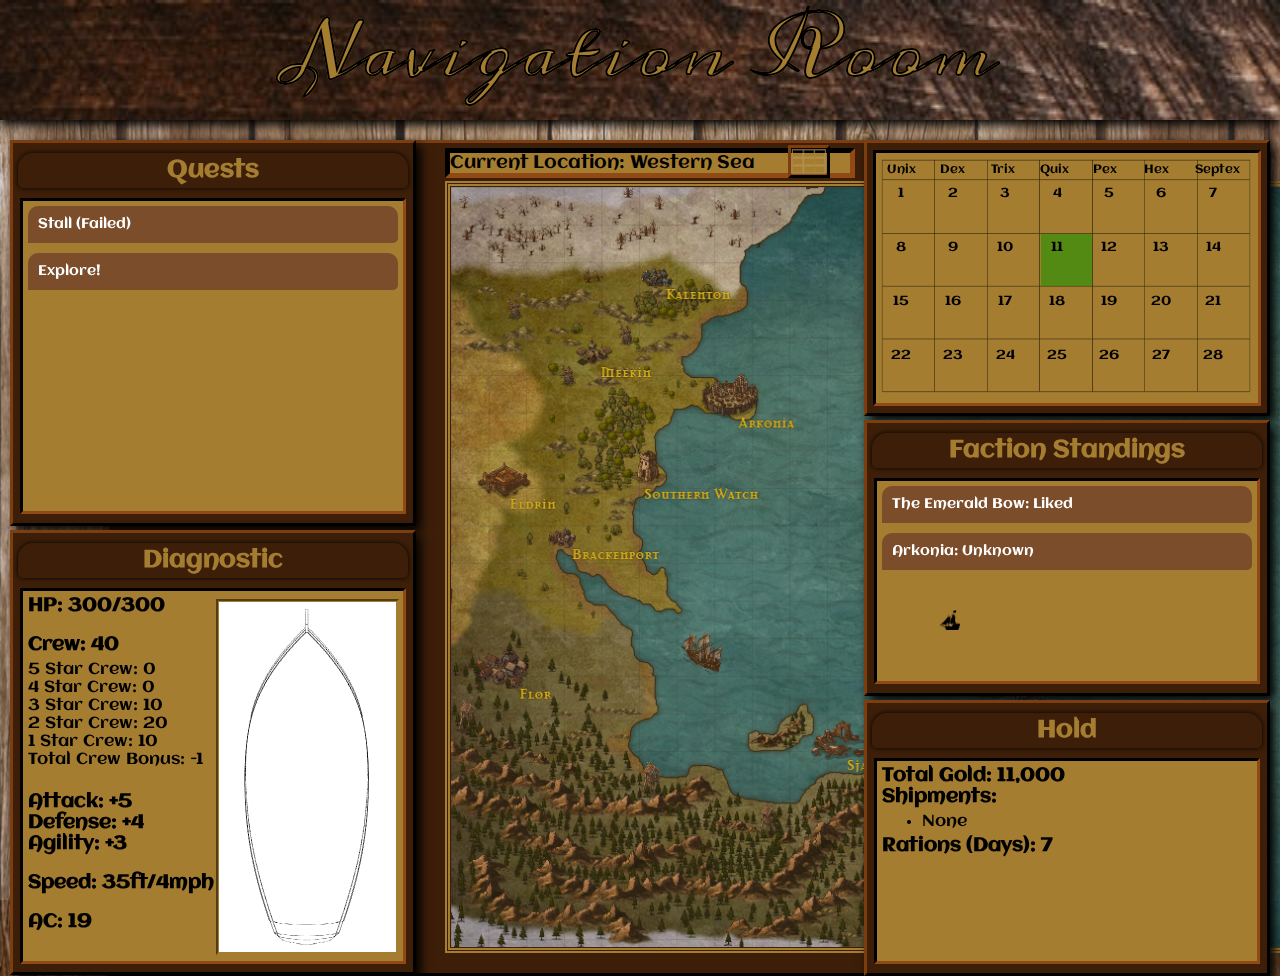
<file: index.html>
<!DOCTYPE html>
<html lang="en">
<head>
	<meta charset="utf-8"/>
	<title>Navigation Room</title>
	<link rel="stylesheet" href="styles.css">
	<link href="https://fonts.googleapis.com/css?family=Aclonica|Meddon" rel="stylesheet">
	<link rel="icon" type="image/png" sizes="32x32" href="favicon-32x32.png">
</head>
<body>
	<script>
		function map1(){
			document.getElementById("map").src="Map1.jpg";
			document.getElementById("raven").style.display="none";
			document.getElementById("marker").style.display="none";
		}
		function map2(){
			document.getElementById("map").src="Map2.jpg";
			document.getElementById("raven").style.display="none";
			document.getElementById("marker").style.display="none";
		}
		function map3(){
			document.getElementById("map").src="Map3.jpg";
			document.getElementById("raven").style.display="none";
			document.getElementById("marker").style.display="none";
		}
		function map4(){
			document.getElementById("map").src="Map4.jpg";
			document.getElementById("raven").style.display="initial";
			document.getElementById("marker").style.display="initial";
		}
		function map5(){
			document.getElementById("map").src="Map5.jpg";
			document.getElementById("raven").style.display="none";
			document.getElementById("marker").style.display="none";
		}
		function map6(){
			document.getElementById("map").src="Map6.jpg";
			document.getElementById("raven").style.display="none";
			document.getElementById("marker").style.display="none";
		}
		function map7(){
			document.getElementById("map").src="Map7.jpg";
			document.getElementById("raven").style.display="none";
			document.getElementById("marker").style.display="none";
		}
		function map8(){
			document.getElementById("map").src="Map8.jpg";
			document.getElementById("raven").style.display="none";
			document.getElementById("marker").style.display="none";
		}
		function map9(){
			document.getElementById("map").src="Map9.jpg";
			document.getElementById("raven").style.display="none";
			document.getElementById("marker").style.display="none";
		}
		function myFunction() {
			document.getElementById("quest1").classList.toggle("show");
		}
		function myFunction2() {
			document.getElementById("quest2").classList.toggle("show");
		}
		function myFunction3() {
			document.getElementById("faction1").classList.toggle("show");
		}
		function myFunction4() {
			document.getElementById("faction2").classList.toggle("show");
		}

		window.onclick = function(event) {
			if (!event.target.matches('.dropbtn')) {

			var dropdowns = document.getElementsByClassName("dropdown-content");
			var i;
				for (i = 0; i < dropdowns.length; i++) {
					var openDropdown = dropdowns[i];
						if (openDropdown.classList.contains('show')) {
							openDropdown.classList.remove('show');
					}	
				}
			}
		}
	</script>
	<div id= "header">
			<h1>Navigation Room</h1>
	</div>
	<div id="content"></div>
	<div id="mapbox">
		<p>Current Location: Western Sea</p>
		<div class="w3-dropdown-hover">
			<button class="w3-button"></button>
			<div class="w3-dropdown-content">
				<input type="image" id="one" title="Northwestern Sea" onclick="map1()" src="disabled.jpg" disabled>
				<input type="image" id="two" title="Northern Sea"onclick="map2()" src="disabled.jpg" disabled>
				<input type="image" id="three" title="Northeastern Sea" onclick="map3()" src="disabled.jpg" disabled>
				<input type="image" id="four" title="Western Sea" onclick="map4()" src="Map4.jpg">
				<input type="image" id="five" title="Central Sea" onclick="map5()" src="disabled.jpg" disabled>
				<input type="image" id="six" title="Eastern Sea" onclick="map6()" src="disabled.jpg" disabled>
				<input type="image" id="seven" title="Southwestern Sea" onclick="map7()" src="disabled.jpg" disabled>
				<input type="image" id="eight" title="Southern Sea" onclick="map8()" src="disabled.jpg" disabled>
				<input type="image" id="nine" title="Southeastern Sea" onclick="map9()" src="disabled.jpg" disabled>
			</div>
		</div>
		
		<img id="map" src="Map4.jpg">
		<div id="raven" title="The Raven"></div>
	</div>
	<div id="quests">
		<h2>Quests</h2>
		<div id="questsbg">
			<nav>
				<div class="dropdown">
					<button onclick="myFunction1()" class="dropbtn">Stall &#40;Failed&#41;</button>
					<div id="quest1" class="dropdown-content">
						<p>Stop the Arkonian officers from leaving the tavern so the rebels can steal their ships unnoticed.</p>
					</div>
				</div>
				<div class="dropdown">
					<button onclick="myFunction2()" class="dropbtn">Explore!</button>
					<div id="quest2" class="dropdown-content">
						<p>Travel the seas to find adventure, glory, and loot!</p>
					</div>
				</div>					
			</nav>
		</div>
	</div>
	<div id="diagnostic">
		<h2>Diagnostic</h2>
		<div id="diagnosticbg">
			<h3>HP: 300/300</h3><br>
			<h3>Crew: 40</h3>
				<ul>
					<li>5 Star Crew: 0</li>
					<li>4 Star Crew: 0</li>
					<li>3 Star Crew: 10</li>
					<li>2 Star Crew: 20</li>
					<li>1 Star Crew: 10</li>
					<li>Total Crew Bonus: -1</li>
				</ul><br>
			<h3>Attack: +5</h3>
			<h3>Defense: +4</h3>
			<h3>Agility: +3</h3><br>
			<h3>Speed: 35ft/4mph</h3><br>
			<h3>AC: 19</h3>
			<img src="ravenhealth.gif">
			<div id="issueforeport"></div><div id="issueforemid"></div><div id="issueforeboard"></div>
			<div id="issueport"></div><div id="issuemid"></div><div id="issueboard"></div>
			<div id="issueaftport"></div><div id="issueaftmid"></div><div id="issueaftboard"></div>
		</div>
	</div>
	<div id="calendar">
		<div id="calendarbg">
		<div id="first">
			<ul>
				<li>Unix</li>
				<li>Dex</li>
				<li>Trix</li>
				<li>Quix</li>
				<li>Pex</li>
				<li>Hex</li>
				<li>&nbsp;Septex</li>
			</ul>
		</div>
		<div id="number">
			<ul>
				<li>1</li>
				<li>2</li>
				<li>3</li>
				<li>4</li>
				<li>5</li>
				<li>6</li>
				<li>7</li>
			</ul><br>
			<ul>
				<li>8</li>
				<li>9</li>
				<li>10</li>
				<li>11</li>
				<li>12</li>
				<li>13</li>
				<li>14</li>
			</ul><br>
			<ul>
				<li>15</li>
				<li>16</li>
				<li>17</li>
				<li>18</li>
				<li>19</li>
				<li>20</li>
				<li>21</li>
			</ul><br>
			<ul>
				<li>22</li>
				<li>23</li>
				<li>24</li>
				<li>25</li>
				<li>26</li>
				<li>27</li>
				<li>28</li>
			</ul>
		</div>
		<div id="today"></div>
		<img src="calendar.png">
		</div>
	</div>
	<div id="relations">
		<h2>Faction Standings</h2>
		<div id="relationsbg">
			<nav>
				<div class="dropdown">
					<button onclick="myFunction3()" class="dropbtn">The Emerald Bow: Liked</button>
					<div id="faction1" class="dropdown-content">
						<p>Employer and benefactor of this voyage.<br>
						   Recent events: Hiring &#40;Liked&#41;</p>
					</div>
				</div>
				<div class="dropdown">
					<button onclick="myFunction4()" class="dropbtn">Arkonia: Unknown</button>
					<div id="faction2" class="dropdown-content">
						<p>Largest remaining empire in the region.<br>
						   Recent events: Assault &#40;Unknown&#41;</p>
					</div>
				</div>					
			</nav>
		</div>
		
	</div>
	<div id="loot">
		<h2>Hold</h2>
		<div id="lootbg">
			<h3>Total Gold: 11,000</h3>
			<h3>Shipments:</h3>
				<ul>
					<li>None</li>
				</ul>
			<h3>Rations &#40;Days&#41;: 7</h3>
		</div>
	</div>
 

</body>
</file>
<file: styles.css>
@charset "utf-8";
/* CSS Document */

h1{
	color: #A57D31;
	line-height: 20px;
	font-size: 400%;
}
p{
	line-height: 17px;
}
h3{
	margin-top: 0px;
	margin-bottom: 0px;
}
#header{
	background-image: url("plank_header.jpg");
	background-repeat: no-repeat;
	backgrount-position: center;
	background-size: 2000px 2000px;
	margin: 0;
	width: 100%;
	text-align: center;
	color: #A57D31;
	background-color: #fff;
	height: 120px;
	-webkit-text-stroke-width: 0.00001px;
    -webkit-text-stroke-color: black;
	font-family: 'Meddon', cursive;
	position: fixed;
	top: 0;
	box-shadow: 0px 5px 10px #000;
	z-index: 1;
	}
	
body{
	background-image: url("plank_background.jpg");
	background-repeat: no-repeat;
	background-position: center;
	background-size: 1920px 2000px;
	height: 100%;
	margin: 0;
	z-index: -2;
	}
#content{
	top: 0;
	left: 0;
	height: 100%;
	width: 100%;
	position: absolute;
	background-color: rgba(200, 200, 200, 0.2);
	z-index: -1;
}
#mapbox{
	margin-top: 140px;
	margin-right: auto;
	margin-left: auto;
	width: 1060px;
	height: 830px;
	background-color: #3D1F09;
	z-index: 2;
	box-shadow: 5px 5px 10px #000;
	border: 3px outset #281405;
}

#mapbox img{
	position: absolute;
	top: 181px;
	left: 445px;
	height: 760px;
	width: auto;
	padding: 1px;
	border: 5px double #A57D31;
	z-index: 2;
}
#raven{
	background-image: url("raven.png");
	background-size: 20px 20px;
	height: 20px;
	width: 20px;
	position: absolute;
	top: 610px;
	left: 940px;
	z-index: 3;
}
#marker{
	background-image: url("location.png");
	background-size: contain;
	height: 30px;
	width: 12px;
	background-repeat: no-repeat;
	position: absolute;
	top: 580px;
	left: 933px;
	z-index: 3;
}

#quests{
	position: absolute;
	height: 380px;
	width: 400px;
	background-color: #3D1F09;
	top: 140px;
	margin-left: 10px;
	box-shadow: 5px 5px 10px #000;
	z-index: 2;
	font-family: 'Aclonica', sans-serif;
	border: 3px outset #281405;
}
#questsbg{
	position: relative;
	top: -20px;
	margin-left: auto;
	margin-right: auto;
	width: 370px;
	height: 300px;
	padding: 5px;
	background-color: #A57D31;
	word-wrap: normal;
	border-style: inset;
	border-color: #3D1F09;
	overflow: auto;
}
#quests h2{
	margin-left: auto;
	margin-right: auto;
	position: relative;
	top: -10px;
	width: 390px;
	box-shadow: 0px 0px 5px #000;
	border-radius: 15px 15px 5px 5px;
	line-height: 35px;
	text-align: center;
	color: #A57D31;
}

#diagnostic{
	position: absolute;
	height: 439px;
	width: 400px;
	background-color: #3D1F09;
	top: 530px;
	margin-left: 10px;
	box-shadow: 5px 5px 10px #000;
	z-index: 2;
	font-family: 'Aclonica', sans-serif;
	border: 3px outset #281405;
}
#diagnostic h2{
	margin-left: auto;
	margin-right: auto;
	position: relative;
	top: -10px;
	width: 390px;
	box-shadow: 0px 0px 5px #000;
	border-radius: 15px 15px 5px 5px;
	line-height: 35px;
	text-align: center;
	color: #A57D31;
}
#diagnostic ul{
	list-style-type: none;
	padding-left: 0px;
	margin-top: 5px;
	margin-bottom: 5px;
}
#diagnosticbg{
	position: relative;
	top: -20px;
	margin-left: auto;
	margin-right: auto;
	width: 370px;
	height: 360px;
	padding: 5px;
	background-color: #A57D31;
	word-wrap: normal;
	border-style: inset;
	border-color: #3D1F09;
	overflow: auto;
}
#diagnostic img{
	position: absolute;
	height: 350px;
	width: auto;
	top: 8px;
	left: 193px;
	padding: 1px;
	border: 2px inset #A57D31;
	z-index: 2;
}
#issueforeport{
	background-image: url("issue.png");
	height: 20px;
	width: 20px;
	background-size: contain;
	position: absolute;
	top: 80px;
	left: 230px;
	z-index: 1;
}
#issueforemid{
	background-image: url("issue.png");
	height: 20px;
	width: 20px;
	background-size: contain;
	position: absolute;
	top: 80px;
	left: 270px;
	z-index: 1;
}
#issueforeboard{
	background-image: url("issue.png");
	height: 20px;
	width: 20px;
	background-size: contain;
	position: absolute;
	top: 80px;
	left: 310px;
	z-index: 1;
}
#issueport{
	background-image: url("issue.png");
	height: 20px;
	width: 20px;
	background-size: contain;
	position: absolute;
	top: 170px;
	left: 210px;
	z-index: 1;
}
#issuemid{
	background-image: url("issue.png");
	height: 20px;
	width: 20px;
	background-size: contain;
	position: absolute;
	top: 170px;
	left: 270px;
	z-index: 1;
}
#issueboard{
	background-image: url("issue.png");
	height: 20px;
	width: 20px;
	background-size: contain;
	position: absolute;
	top: 170px;
	left: 333px;
	z-index: 1;
}
#issueaftport{
	background-image: url("issue.png");
	height: 20px;
	width: 20px;
	background-size: contain;
	position: absolute;
	top: 280px;
	left: 223px;
	z-index: 1;
}
#issueaftmid{
	background-image: url("issue.png");
	height: 20px;
	width: 20px;
	background-size: contain;
	position: absolute;
	top: 280px;
	left: 270px;
	z-index: 1;
}
#issueaftboard{
	background-image: url("issue.png");
	height: 20px;
	width: 20px;
	background-size: contain;
	position: absolute;
	top: 280px;
	left: 319px;
	z-index: 1;
}
#calendar{
	position: absolute;
	height: 270px;
	width: 400px;
	background-color: #3D1F09;
	top: 140px;
	right: 10px;
	margin-left: 10px;
	box-shadow: 5px 5px 10px #000;
	z-index: 2;
	font-family: 'Aclonica', sans-serif;
	overflow: hidden;
	border: 3px outset #281405;
}
#calendar h2{
	margin-left: auto;
	margin-right: auto;
	position: relative;
	top: -10px;
	width: 390px;
	box-shadow: 0px 0px 5px #000;
	border-radius: 15px 15px 5px 5px;
	line-height: 35px;
	text-align: center;
	color: #A57D31;
}
#calendarbg{
	position: relative;
	margin-left: auto;
	margin-right: auto;
	top: 7px;
	width: 372px;
	height: 240px;
	padding: 5px;
	background-color: #A57D31;
	word-wrap: normal;
	border-style: inset;
	border-color: #3D1F09;
	overflow: auto;
}
#calendar img{
	left: 5px;
	position: absolute;
	top: 5px;
	height: 235px;
	width: 370px;
	z-index: 2;
}
#today{
	/* day   7 60 112 165 217 270 322
	week
		 28 
		 81	
		134	
		186
	*/
	position: absolute;
	height: 52px;
	width: 51px;
	background-color: rgba(27, 147, 0, .6);
	top: 81px;
	left: 165px;
	z-index: 3;
}
#alert{
	z-index: 4;
	background-image: url("alert.png");
	background-size: contain;
	height: 20px;
	width: 20px;
	position: absolute;
	top: 100px;
	left: 285px;
}
#number{
	line-height: 14px;
	font-size: 13px;
	position: absolute;
	top: 20px;
	text-align: left;	
	left: -30px;
	list-style-type: none;
	z-index: 4;
}
#first{
	line-height: 20px;
	font-size: 12px;
	position: absolute;
	top: -5px;
	left: -30px;
	list-style-type: none;
	z-index: 4;
}
#calendar li {
    display: inline-block;
    vertical-align: top;
	width: 30px;
	padding-right: 18px;
	text-align: center;
	overflow: hidden;
}

#relations{
	position: absolute;
	height: 270px;
	width: 400px;
	background-color: #3D1F09;
	top: 420px;
	right: 10px;
	margin-left: 10px;
	box-shadow: 5px 5px 10px #000;
	z-index: 2;
	font-family: 'Aclonica', sans-serif;
	border: 3px outset #281405;
}
#relations h2{
	margin-left: auto;
	margin-right: auto;
	position: relative;
	top: -10px;
	width: 390px;
	box-shadow: 0px 0px 5px #000;
	border-radius: 15px 15px 5px 5px;
	line-height: 35px;
	text-align: center;
	color: #A57D31;
}
#relationsbg{
	position: relative;
	top: -20px;
	margin-left: auto;
	margin-right: auto;
	width: 370px;
	height: 190px;
	padding: 5px;
	background-color: #A57D31;
	word-wrap: normal;
	border-style: inset;
	border-color: #3D1F09;
	overflow: auto;
}
#loot{
	position: absolute;
	height: 270px;
	width: 400px;
	background-color: #3D1F09;
	right: 10px;
	top: 700px;
	margin-left: 10px;
	box-shadow: 5px 5px 10px #000;
	z-index: 2;
	font-family: 'Aclonica', sans-serif;
	border: 3px outset #281405;
}
#loot h2{
	margin-left: auto;
	margin-right: auto;
	position: relative;
	top: -10px;
	width: 390px;
	box-shadow: 0px 0px 5px #000;
	border-radius: 15px 15px 5px 5px;
	line-height: 35px;
	text-align: center;
	color: #A57D31;
}

#lootbg{
	position: relative;
	top: -20px;
	margin-left: auto;
	margin-right: auto;
	width: 370px;
	height: 190px;
	padding: 5px;
	background-color: #A57D31;
	word-wrap: normal;
	border-style: inset;
	border-color: #3D1F09;
	overflow: auto;
}
#loot ul{
	margin-top: 5px;
	margin-bottom: 5px;
}
.dropbtn {
    background-color: #7C4D2B;
    color: white;
    padding: 10px;
	width: 370px;
    font-size: 14px;
	text-align: left;
    border: none;
    cursor: pointer;
	z-index: 3;
	border-radius: 10px 10px 5px 0px;
	font-family: 'Aclonica', sans-serif;
	margin-bottom: 10px;
}

.dropbtn:hover, .dropbtn:focus {
    background-color: #3D1F09;
	outline: none;
}

.dropdown {
    position: relative;
    display: inline-block;
}

.dropdown-content {
    display: none;
    position: absolute;
    background-color: #f1f1f1;
    min-width: 160px;
    overflow: auto;
    box-shadow: 0px 8px 16px 0px rgba(0,0,0,0.2);
    z-index: 2;
	background-color: #FFB170;
	font-size: 14px;
	line-height: 12px;
	padding-left: 5px;
	padding-right: 5px;
	margin-left: 5px;
	margin-top: -10px;
	border-radius: 0px 5px 5px 5px;
}

.dropdown-content a {
    color: black;
    padding: 10px 15px;
    text-decoration: none;
    display: block;
}

.show {display: block;}	

.w3-dropdown-hover{
	float:right; 
	position: absolute;
	top: 145px;
	right: 450px;
	height: 27px;
	width: 36px;
	border: 3px outset #281405;
	z-index: 4;
	background-image: url("mapgrid.png");
	background-size: contain;
}
.w3-btn,.w3-button{
	cursor:pointer;
	float:right; 
	position: absolute;
	top: 0px;
	right: 0px;
	height: 27px;
	width: 36px;
	z-index: 4;
	background-color: rgba(0, 0, 0, 0);
	background-size: contain;
	border: none;
}   
.w3-dropdown-hover:hover .w3-dropdown-content{
	display: inline;
	height: 120px;
	width: 130px;
	background-color: #3D1F09;
	float: right;
	box-shadow: 5px 5px 10px 0px #000;
	border: 3px outset #281405;
}
.w3-dropdown-content{
	cursor:auto;
	color:#000;
	display:none;
	position:relative;
	top: 27px;
	right: -3px;
	min-width:160px;
	margin:0;
	padding:0;
	z-index:3;
}
#one{
	height: 33px;
	width: auto;
	margin-left: 10px;
	margin-top: 7px;
	z-index: 4;
}
#two{
	height: 33px;
	width: auto;
	z-index: 4;
}
#three{
	height: 33px;
	width: auto;
	z-index: 4;
}
#four{
	height: 33px;
	width: auto;
	margin-left: 10px;
	z-index: 4;
}
#five{
	height: 33px;
	width: auto;
	z-index: 4;
}
#six{
	height: 33px;
	width: auto;
	z-index: 4;
}
#seven{
	height: 33px;
	width: auto;
	margin-left: 10px;
	z-index: 4;
}
#eight{
	height: 33px;
	width: auto;
	z-index: 4;
}
#nine{
	height: 33px;
	width: auto;
	z-index: 4;
}
#mapbox p{
	font-family: 'Aclonica', sans-serif;
	background-color: #A57D31;
	border: 5px inset #3D1F09;
	position: absolute;
	width: 400px;
	top: 130px;
	left: 445px;
	font-size: 18px;
	line-height: 20px;
}
</file>
